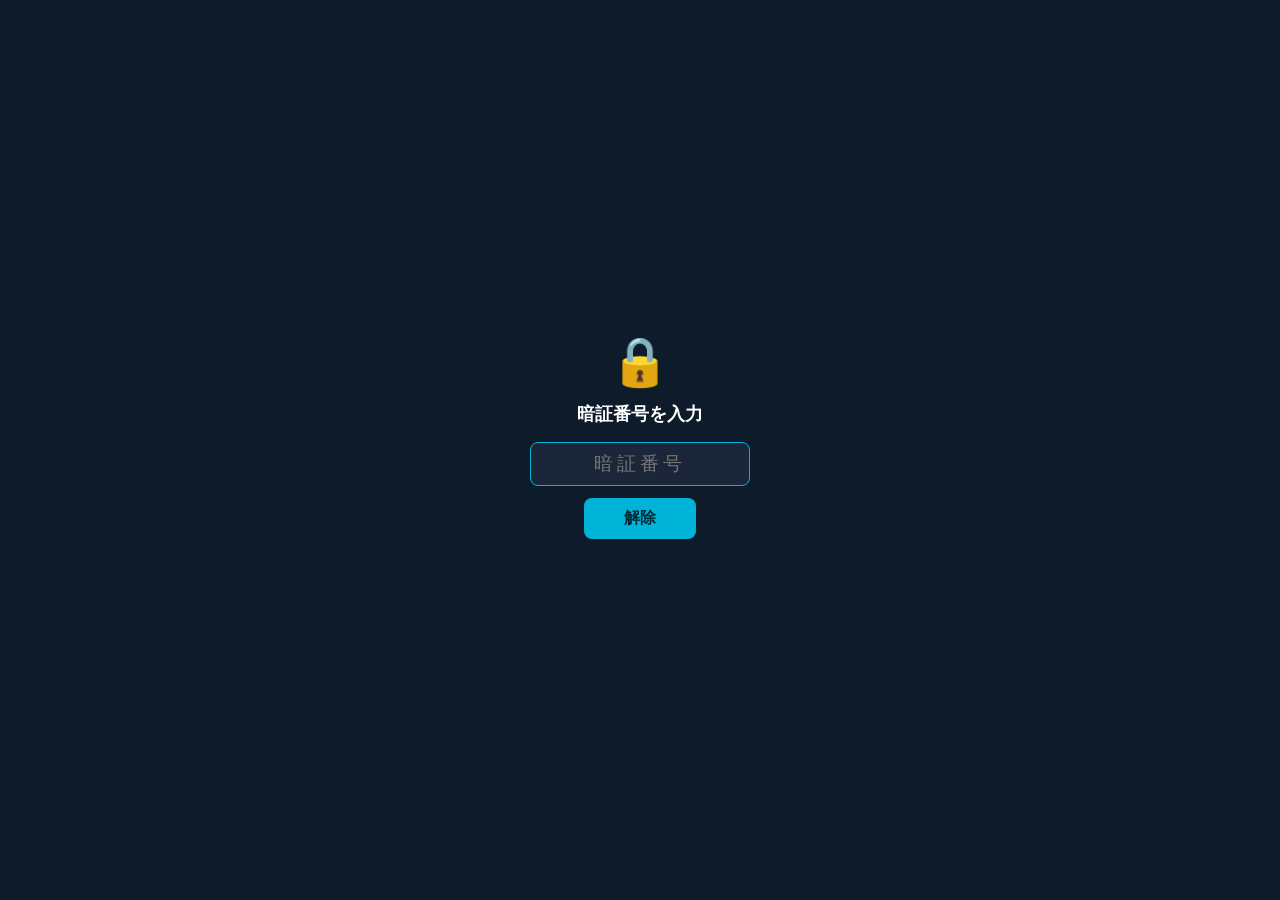
<file: index.html>
<!DOCTYPE html>
<html lang="ja">
<head>
  <meta charset="UTF-8">
  <meta name="viewport" content="width=device-width, initial-scale=1.0">
  <meta name="robots" content="noindex, nofollow">
  <title>ボートレースAI予想</title>
  <link rel="stylesheet" href="style.css">
</head>
<body>
  <!-- 簡易PINロック -->
  <div id="lock-screen" class="lock-screen">
    <div class="lock-box">
      <div class="lock-icon">🔒</div>
      <h2>暗証番号を入力</h2>
      <input id="pin-input" type="password" autocomplete="off" placeholder="暗証番号">
      <button id="pin-submit">解除</button>
      <div id="pin-error" class="pin-error"></div>
    </div>
  </div>

  <header>
    <h1>🚤 ボートレースAI予想</h1>
    <div class="header-info">
      <span id="today-date"></span>
      <button id="history-btn" title="購入した舟券の記録と回収率・収支を表示">📝 舟券DB</button>
      <button id="stats-btn" title="確定レースの予想成績と回収率を表示">📊 回収率</button>
      <button id="refresh-btn" title="最新データを再取得">🔄 更新</button>
    </div>
  </header>

  <main>
    <div id="status" class="status">データ読み込み中…</div>

    <!-- 予想スタイル切替 -->
    <div class="style-bar">
      <span class="style-label">予想スタイル</span>
      <div id="style-buttons" class="style-buttons"></div>
      <div id="style-desc" class="style-desc"></div>
    </div>

    <!-- 場一覧 -->
    <nav id="stadium-tabs" class="stadium-tabs"></nav>

    <!-- レース一覧 -->
    <section id="race-list" class="race-list"></section>

    <!-- レース詳細・予想 -->
    <section id="race-detail" class="race-detail hidden"></section>

    <!-- 予想成績・回収率 -->
    <section id="stats-view" class="race-detail hidden"></section>

    <!-- 買い目履歴 -->
    <section id="history-view" class="race-detail hidden"></section>
  </main>

  <footer>
    <p>データ出典: <a href="https://boatraceopenapi.github.io/" target="_blank" rel="noopener">BoatraceOpenAPI</a>(当日データを随時取得)。
    本予想は統計に基づく参考情報であり、的中を保証するものではありません。舟券の購入は自己責任・20歳以上で。</p>
  </footer>

  <script src="app.js"></script>
</body>
</html>
</file>
<file: style.css>
* { margin: 0; padding: 0; box-sizing: border-box; }

:root {
  --bg: #0d1b2a;
  --panel: #1b263b;
  --panel-light: #24344d;
  --accent: #00b4d8;
  --accent2: #ffd60a;
  --text: #e0e6ed;
  --text-dim: #8d99ae;
  --win: #ef476f;
  --border: #33415c;
}

body {
  font-family: "Hiragino Kaku Gothic ProN", "Hiragino Sans", Meiryo, sans-serif;
  background: var(--bg);
  color: var(--text);
  min-height: 100vh;
  display: flex;
  flex-direction: column;
}

header {
  background: linear-gradient(90deg, #1b263b, #0d3b66);
  padding: 14px 20px;
  display: flex;
  justify-content: space-between;
  align-items: center;
  flex-wrap: wrap;
  gap: 8px;
  border-bottom: 2px solid var(--accent);
}
header h1 { font-size: 1.3rem; color: #fff; }
.header-info { display: flex; align-items: center; gap: 12px; }
#today-date { color: var(--text-dim); font-size: 0.9rem; }
#refresh-btn, #stats-btn, #history-btn {
  background: var(--accent);
  color: #002a3a;
  border: none;
  border-radius: 6px;
  padding: 6px 14px;
  font-weight: bold;
  cursor: pointer;
}
#stats-btn { background: var(--accent2); }
#history-btn { background: #b8c0ff; }
#refresh-btn:hover, #stats-btn:hover, #history-btn:hover { filter: brightness(1.15); }

main { flex: 1; padding: 16px; max-width: 1100px; margin: 0 auto; width: 100%; }

.status { color: var(--text-dim); padding: 8px 0; font-size: 0.9rem; }
.status.error { color: var(--win); }
.hidden { display: none !important; }

/* 予想スタイル切替 */
.style-bar {
  display: flex;
  align-items: center;
  gap: 10px;
  flex-wrap: wrap;
  background: var(--panel);
  border: 1px solid var(--border);
  border-radius: 10px;
  padding: 10px 14px;
  margin-bottom: 14px;
}
.style-label { color: var(--text-dim); font-size: 0.85rem; white-space: nowrap; }
.style-buttons { display: flex; gap: 6px; flex-wrap: wrap; }
.style-btn {
  background: var(--panel-light);
  border: 1px solid var(--border);
  color: var(--text);
  border-radius: 20px;
  padding: 6px 14px;
  cursor: pointer;
  font-size: 0.9rem;
}
.style-btn:hover { border-color: var(--accent); }
.style-btn.active { background: var(--accent2); color: #3a2c00; font-weight: bold; border-color: var(--accent2); }
.style-desc { color: var(--text-dim); font-size: 0.78rem; flex-basis: 100%; }

/* 場タブ */
.stadium-tabs { display: flex; flex-wrap: wrap; gap: 8px; margin-bottom: 16px; }
.stadium-tab {
  background: var(--panel);
  border: 1px solid var(--border);
  color: var(--text);
  border-radius: 8px;
  padding: 8px 14px;
  cursor: pointer;
  font-size: 0.95rem;
}
.stadium-tab:hover { border-color: var(--accent); }
.stadium-tab.active { background: var(--accent); color: #002a3a; font-weight: bold; }
.stadium-tab .grade { font-size: 0.75rem; margin-left: 4px; }

/* レース一覧 */
.race-list { display: grid; grid-template-columns: repeat(auto-fill, minmax(160px, 1fr)); gap: 10px; margin-bottom: 20px; }
.race-card {
  background: var(--panel);
  border: 1px solid var(--border);
  border-radius: 10px;
  padding: 12px;
  cursor: pointer;
  transition: transform 0.1s;
}
.race-card:hover { border-color: var(--accent); transform: translateY(-2px); }
.race-card .rno { font-size: 1.1rem; font-weight: bold; color: var(--accent2); }
.race-card .rtitle { font-size: 0.8rem; color: var(--text-dim); margin: 4px 0; overflow: hidden; text-overflow: ellipsis; white-space: nowrap; }
.race-card .rtime { font-size: 0.85rem; }
.race-card .done { color: var(--win); font-size: 0.8rem; font-weight: bold; }
.race-card .rec { font-size: 0.85rem; color: var(--accent2); margin-bottom: 4px; letter-spacing: 1px; }
.race-card .rec.rec-5 { color: var(--win); }
.race-card .rec .star-dim { color: var(--border); }
.race-card .ex-badge { color: var(--accent); font-size: 0.75rem; font-weight: bold; }
.race-card .ex-wait { color: var(--text-dim); font-size: 0.75rem; }

/* レース詳細 */
.race-detail { background: var(--panel); border: 1px solid var(--border); border-radius: 12px; padding: 18px; }
.detail-header { display: flex; justify-content: space-between; align-items: flex-start; flex-wrap: wrap; gap: 8px; margin-bottom: 12px; }
.detail-header h2 { font-size: 1.15rem; color: #fff; }
.detail-header .sub { color: var(--text-dim); font-size: 0.85rem; margin-top: 4px; }
.back-btn {
  background: var(--panel-light);
  color: var(--text);
  border: 1px solid var(--border);
  border-radius: 6px;
  padding: 6px 12px;
  cursor: pointer;
}
.back-btn:hover { border-color: var(--accent); }

.weather-bar {
  display: flex; gap: 16px; flex-wrap: wrap;
  background: var(--panel-light);
  border-radius: 8px;
  padding: 8px 12px;
  font-size: 0.85rem;
  margin-bottom: 14px;
  color: var(--text-dim);
}
.weather-bar b { color: var(--text); }

/* 予想テーブル */
table { width: 100%; border-collapse: collapse; font-size: 0.87rem; }
th, td { padding: 8px 6px; text-align: center; border-bottom: 1px solid var(--border); }
th { color: var(--text-dim); font-weight: normal; font-size: 0.78rem; white-space: nowrap; }
td.name { text-align: left; font-weight: bold; white-space: nowrap; }
td.mark { font-size: 1.1rem; font-weight: bold; }

.lane { display: inline-block; width: 24px; height: 24px; line-height: 24px; border-radius: 4px; font-weight: bold; color: #000; }
.lane-1 { background: #fff; }
.lane-2 { background: #333; color: #fff; }
.lane-3 { background: #e63946; color: #fff; }
.lane-4 { background: #1d7ee8; color: #fff; }
.lane-5 { background: #ffd60a; }
.lane-6 { background: #2a9d8f; color: #fff; }

.score-bar-wrap { background: var(--bg); border-radius: 4px; height: 10px; width: 90px; margin: 0 auto; overflow: hidden; }
.score-bar { background: linear-gradient(90deg, var(--accent), var(--accent2)); height: 100%; }
.prob { font-weight: bold; color: var(--accent2); }
.class-A1 { color: var(--win); font-weight: bold; }
.class-A2 { color: var(--accent2); }
.class-B1, .class-B2 { color: var(--text-dim); }
.fcount { color: var(--win); font-size: 0.75rem; }

/* 買い目 */
.bets { margin-top: 18px; }
.bets h3 { font-size: 1rem; margin-bottom: 8px; color: var(--accent); }
.bet-grid { display: grid; grid-template-columns: repeat(auto-fill, minmax(230px, 1fr)); gap: 10px; }
.bet-box { background: var(--panel-light); border-radius: 8px; padding: 12px; }
.bet-box .bet-type { font-size: 0.8rem; color: var(--text-dim); margin-bottom: 6px; }
.bet-box .bet-nums { font-size: 1.05rem; font-weight: bold; letter-spacing: 1px; }
.confidence { margin-top: 14px; padding: 10px 14px; border-radius: 8px; background: var(--panel-light); font-size: 0.9rem; }
.confidence .level { font-weight: bold; font-size: 1.05rem; }
.conf-high .level { color: var(--win); }
.conf-mid .level { color: var(--accent2); }
.conf-low .level { color: var(--accent); }

/* 回収率集計 */
.stats-summary {
  display: grid;
  grid-template-columns: repeat(auto-fit, minmax(120px, 1fr));
  gap: 10px;
  margin-bottom: 18px;
}
.summary-card {
  background: var(--panel-light);
  border-radius: 8px;
  padding: 12px;
  text-align: center;
}
.summary-card .label { font-size: 0.75rem; color: var(--text-dim); margin-bottom: 4px; }
.summary-card .value { font-size: 1.25rem; font-weight: bold; }
.stats-h3 { font-size: 1rem; color: var(--accent); margin: 18px 0 8px; }
.plus { color: var(--win); }
.minus { color: var(--accent); }

/* 舟券データベース */
.my-bets { margin-top: 18px; }
.my-bets h3 { font-size: 1rem; margin-bottom: 10px; color: #b8c0ff; }
.bet-form { display: flex; gap: 8px; flex-wrap: wrap; align-items: center; }
.bet-form select, .bet-form input {
  background: var(--panel-light);
  border: 1px solid var(--border);
  border-radius: 8px;
  color: var(--text);
  padding: 9px 10px;
  font-size: 0.95rem;
}
.bet-form select:focus, .bet-form input:focus { outline: none; border-color: var(--accent); }
#bet-combo-wrap { display: flex; gap: 4px; align-items: center; flex-wrap: wrap; }
.combo-input { width: 140px; }
.combo-pos { width: 90px; }
.form-sep { color: var(--text-dim); }
#bet-amount-input { width: 100px; text-align: right; }
#bet-preview { color: var(--accent2); }
.yen-label { color: var(--text-dim); }
#bet-add-btn {
  background: #b8c0ff;
  color: #1a1a40;
  border: none;
  border-radius: 8px;
  padding: 9px 24px;
  font-weight: bold;
  cursor: pointer;
}
#bet-add-btn:hover { filter: brightness(1.1); }
#my-bets-list { margin-top: 10px; }
.pending { color: var(--text-dim); }
.del-btn { background: none; border: none; cursor: pointer; font-size: 1rem; }
.history-footer { margin-top: 14px; display: flex; gap: 8px; flex-wrap: wrap; justify-content: flex-end; }

/* スリット図 (スタート隊形) */
.slit-box {
  margin-top: 16px;
  background: var(--panel-light);
  border-radius: 8px;
  padding: 12px;
  overflow-x: auto;
}
.slit-box h4 {
  font-size: 0.95rem;
  color: var(--accent);
  margin-bottom: 10px;
  display: flex;
  gap: 10px;
  align-items: center;
  flex-wrap: wrap;
}
.technique-badge {
  background: var(--win);
  color: #fff;
  border-radius: 4px;
  padding: 2px 10px;
  font-size: 0.8rem;
}
.slit { min-width: 320px; }
.slit-row { display: flex; align-items: center; margin: 7px 0; }
.slit-course { width: 18px; color: var(--text-dim); font-size: 0.8rem; text-align: center; flex-shrink: 0; }
.slit-track { position: relative; flex: 1; height: 26px; }
.slit-track::before {
  content: '';
  position: absolute;
  top: -4px;
  bottom: -4px;
  right: 60px;
  width: 2px;
  background: var(--accent);
  opacity: 0.65;
}
.slit-boat { position: absolute; top: 1px; display: flex; align-items: center; gap: 6px; white-space: nowrap; }
.slit-name { font-size: 0.8rem; }
.slit-st { font-size: 0.75rem; color: var(--text-dim); }
.slit-note { margin-top: 8px; font-size: 0.7rem; color: var(--text-dim); }
.place-badge { font-size: 0.7rem; border-radius: 4px; padding: 1px 6px; background: var(--border); color: var(--text); }
.place-badge.place-1 { background: #ffd60a; color: #3a2c00; font-weight: bold; }
.place-badge.place-2 { background: #c0c7d1; color: #222; font-weight: bold; }
.place-badge.place-3 { background: #c77b30; color: #fff; font-weight: bold; }

/* 結果 */
.result-box { margin-top: 18px; padding: 12px; background: #16324f; border: 1px solid var(--accent); border-radius: 8px; }
.result-box h3 { font-size: 1rem; color: var(--accent2); margin-bottom: 8px; }
.hit { color: var(--win); font-weight: bold; }

/* 簡易PINロック */
.lock-screen {
  position: fixed;
  inset: 0;
  z-index: 100;
  background: var(--bg);
  display: none;
  align-items: center;
  justify-content: center;
}
.lock-screen.visible { display: flex; }
.lock-box { text-align: center; padding: 24px; }
.lock-box .lock-icon { font-size: 3rem; margin-bottom: 12px; }
.lock-box h2 { color: #fff; font-size: 1.1rem; margin-bottom: 16px; }
.lock-box input {
  display: block;
  width: 220px;
  margin: 0 auto 12px;
  padding: 10px 14px;
  font-size: 1.2rem;
  text-align: center;
  letter-spacing: 4px;
  background: var(--panel);
  border: 1px solid var(--border);
  border-radius: 8px;
  color: var(--text);
}
.lock-box input:focus { outline: none; border-color: var(--accent); }
.lock-box button {
  background: var(--accent);
  color: #002a3a;
  border: none;
  border-radius: 8px;
  padding: 10px 40px;
  font-size: 1rem;
  font-weight: bold;
  cursor: pointer;
}
.pin-error { color: var(--win); margin-top: 10px; font-size: 0.85rem; min-height: 1.2em; }

footer { padding: 14px 20px; color: var(--text-dim); font-size: 0.75rem; border-top: 1px solid var(--border); }
footer a { color: var(--accent); }

@media (max-width: 600px) {
  th, td { padding: 6px 3px; font-size: 0.75rem; }
  table { display: block; overflow-x: auto; } /* はみ出す場合は横スクロール */
  /* スコアバー列は画面が狭いときは非表示 (予想勝率で代替できる) */
  #race-detail th:nth-child(10), #race-detail td:nth-child(10) { display: none; }
  .race-detail { padding: 12px; }
}
</file>
